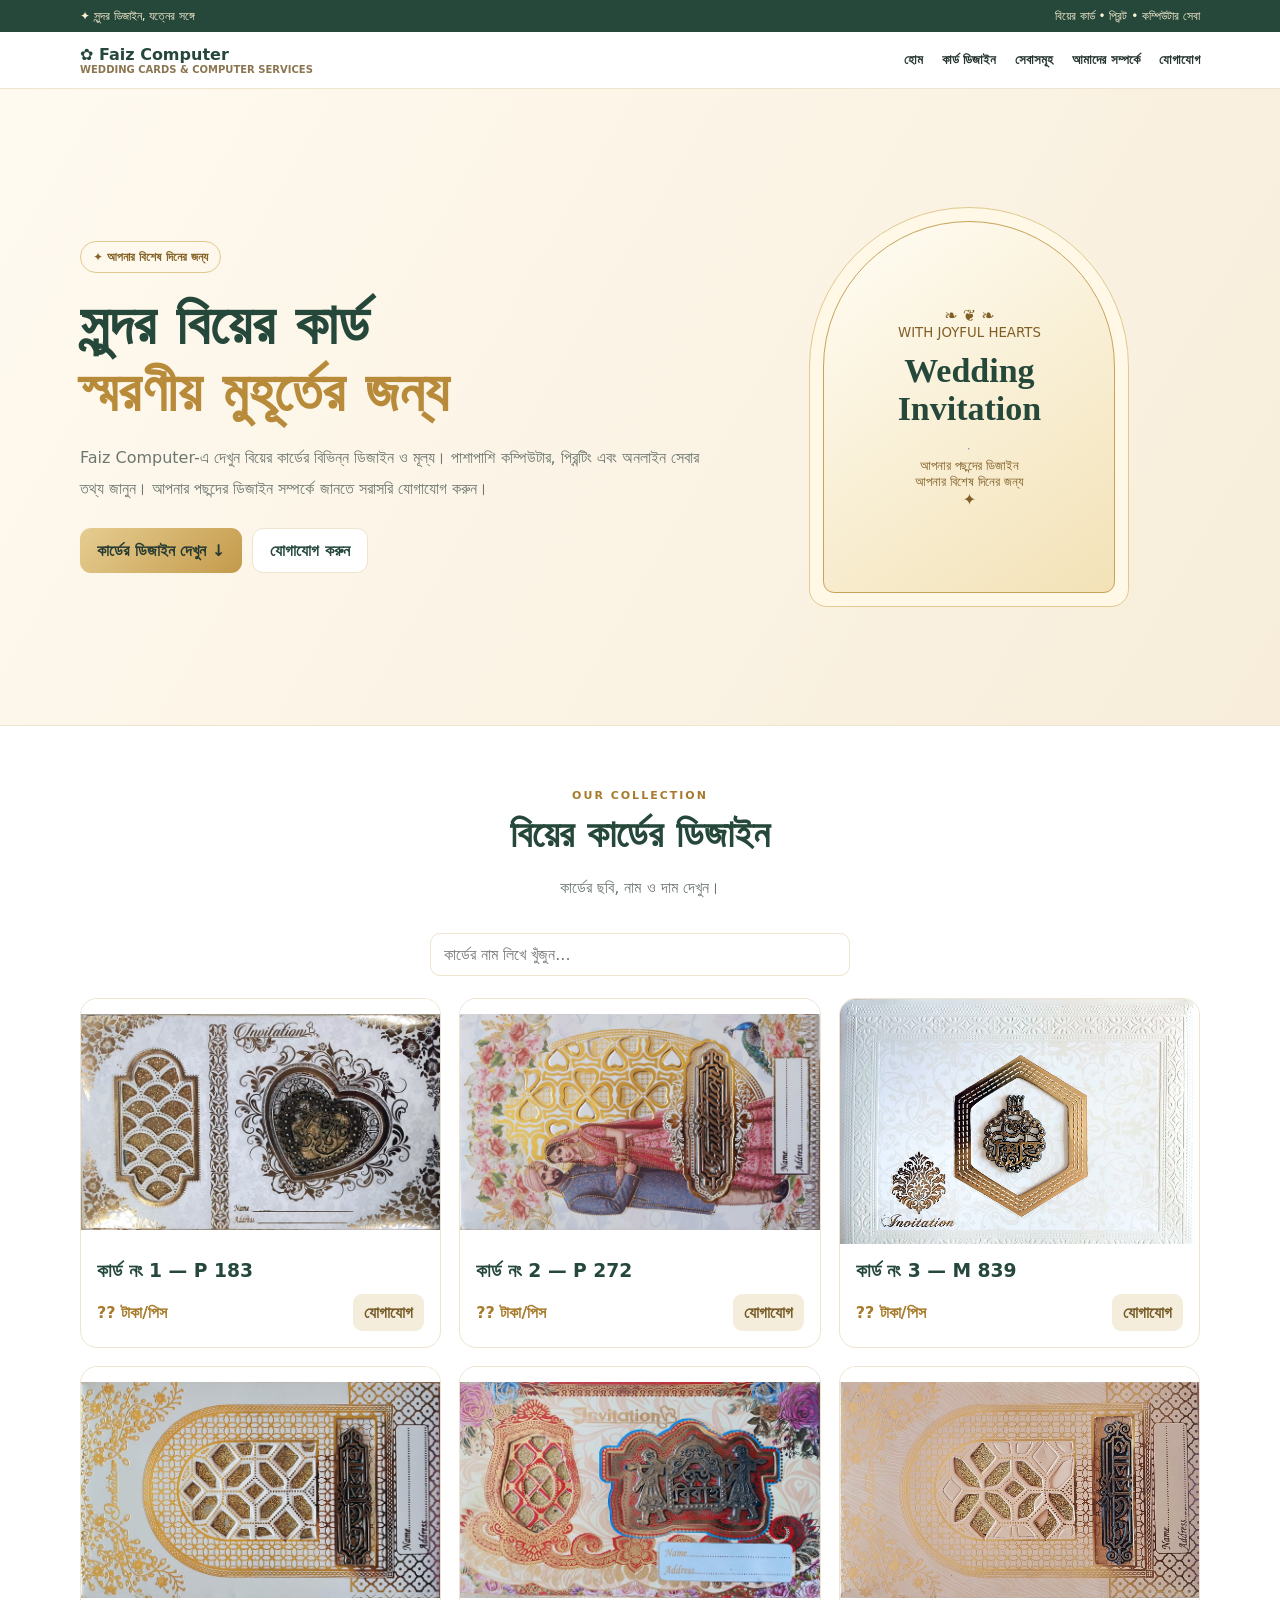
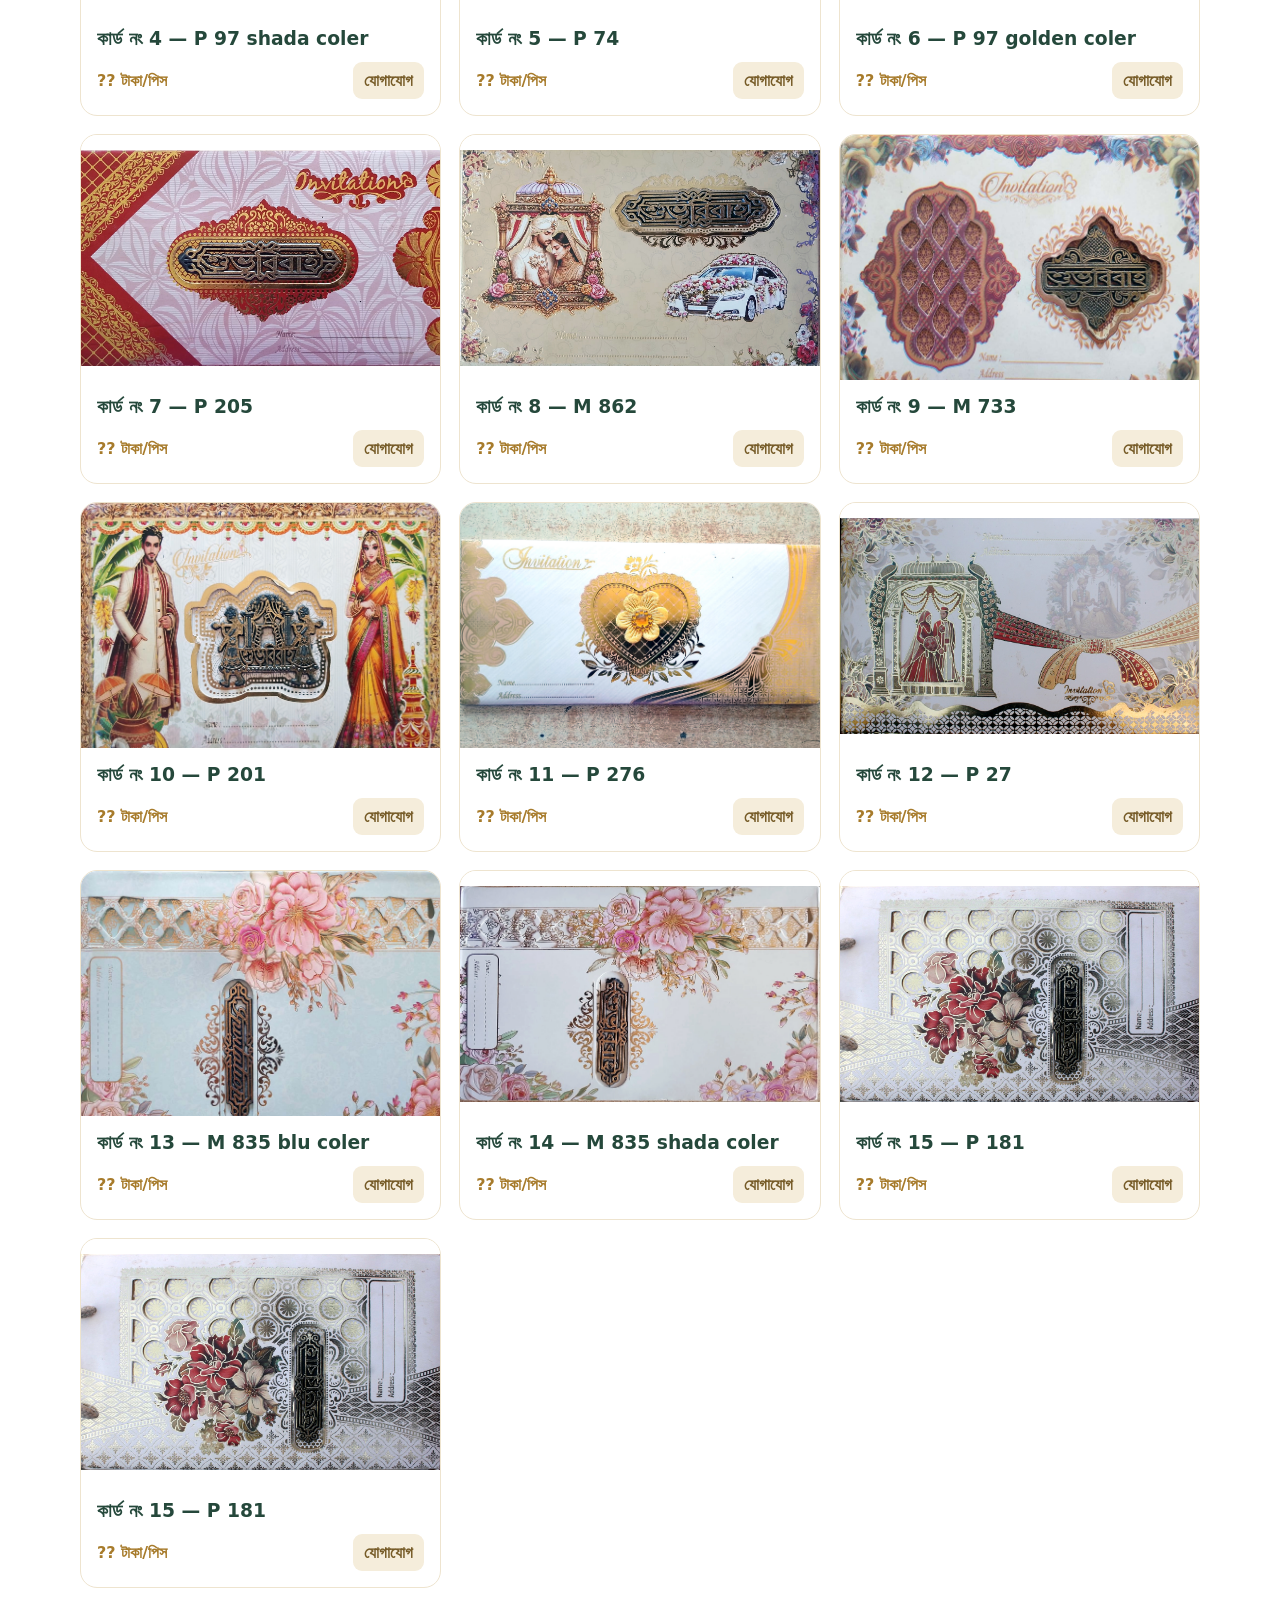
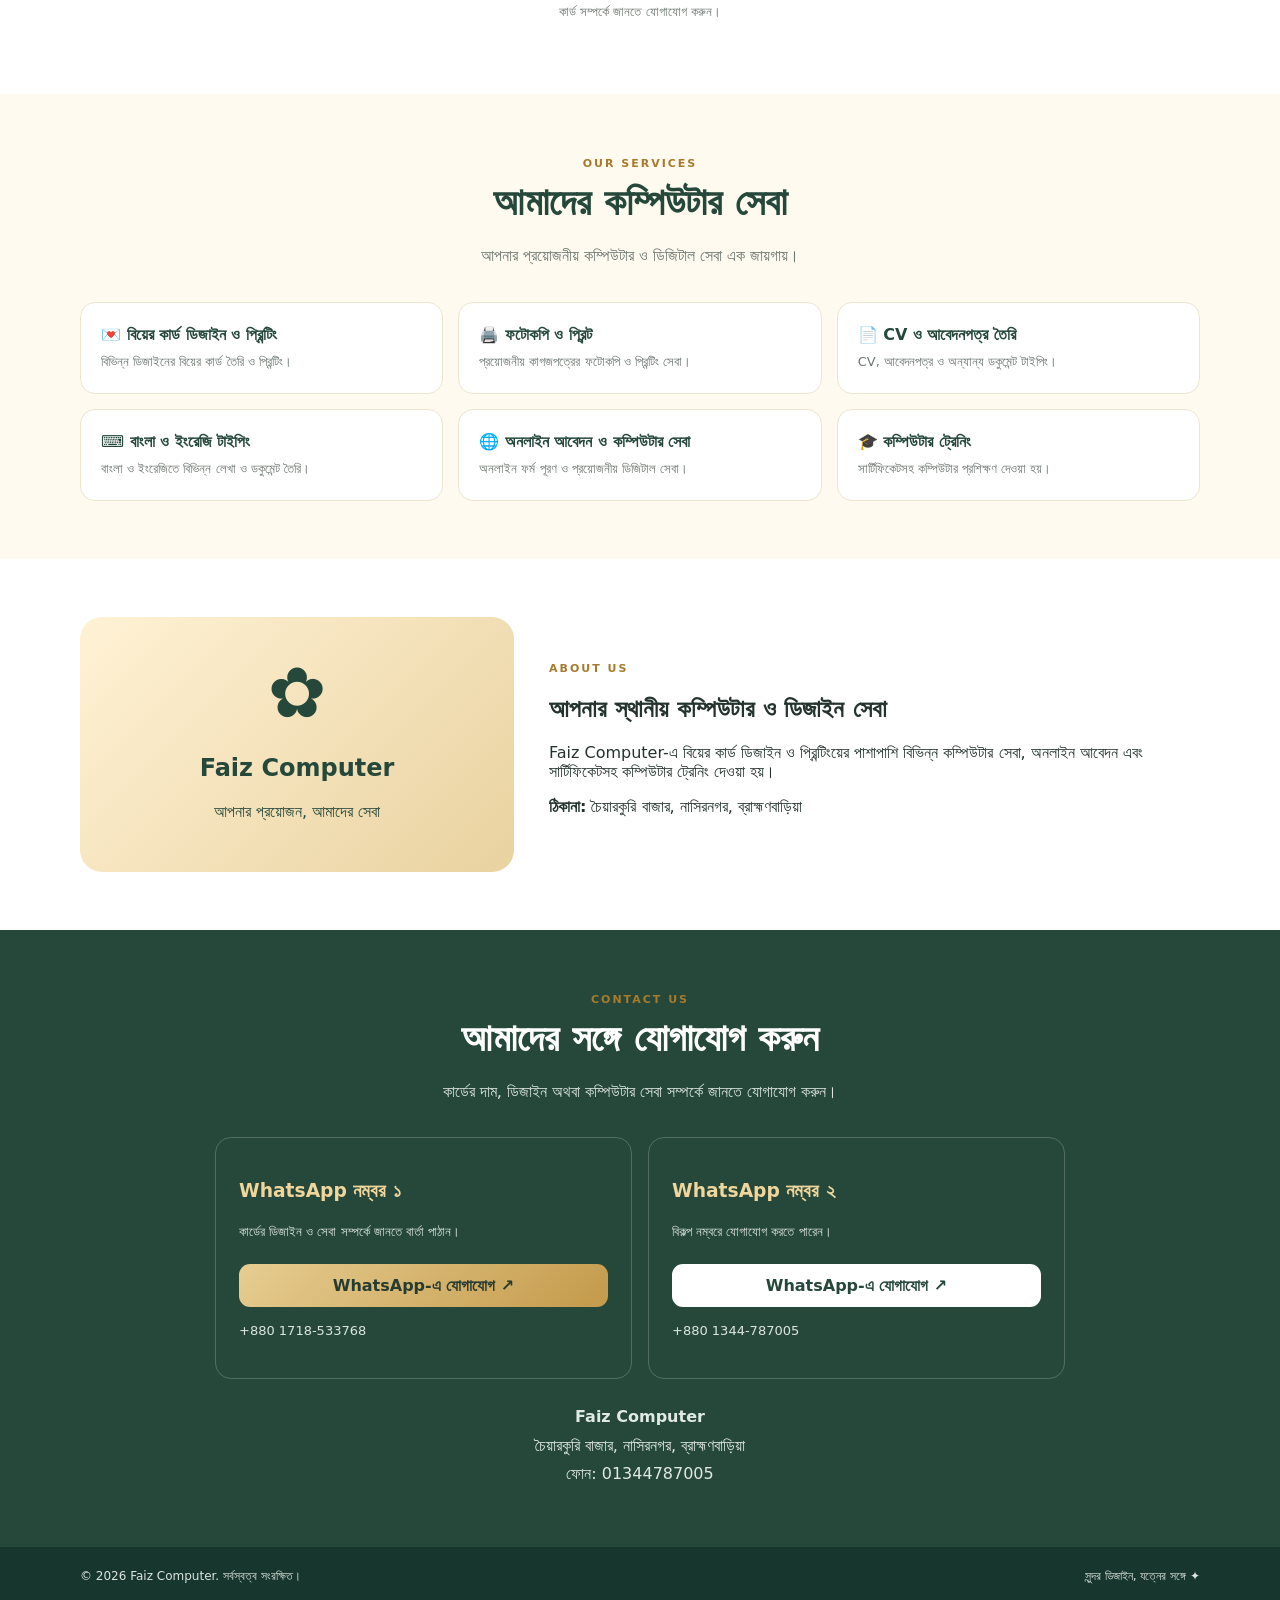
<file: index.html>
<!doctype html>
<html lang="bn">
<head>
<meta charset="utf-8">
<meta name="viewport" content="width=device-width,initial-scale=1">
<meta name="theme-color" content="#fffaf0">
<title>Faiz Computer | Wedding Cards & Computer Services</title>
<style>
:root{--gold:#b88b3b;--ink:#24332d;--muted:#6d7770;--cream:#fffaf0;--line:#eee4cf;--green:#24483c}
*{box-sizing:border-box}html{scroll-behavior:smooth}body{margin:0;font-family:system-ui,-apple-system,"Noto Sans Bengali","Hind Siliguri",sans-serif;color:var(--ink);background:#fff}a{color:inherit;text-decoration:none}.wrap{width:min(1120px,92%);margin:auto}
.top{background:#25483b;color:#fff3d5;padding:9px 0;font-size:12px}.top .wrap,.nav,.footrow{display:flex;justify-content:space-between;gap:10px;flex-wrap:wrap;align-items:center}
header{position:sticky;top:0;background:#ffffffed;z-index:5;border-bottom:1px solid var(--line)}.nav{padding:13px 0}.brand{font-weight:850;color:#25483b}.brand small{display:block;color:#8b7651;font-size:10px}.links{display:flex;gap:19px;font-size:13px;font-weight:700;flex-wrap:wrap}
.hero{background:linear-gradient(120deg,#fffaf0,#f7edda);border-bottom:1px solid var(--line)}.hero-grid{display:grid;grid-template-columns:1.15fr .85fr;align-items:center;gap:35px;padding:60px 0}.pill{display:inline-block;border:1px solid #e1c98f;border-radius:50px;padding:8px 12px;color:#866225;font-size:12px;font-weight:800}.hero h1{font-size:clamp(34px,5vw,57px);line-height:1.18;color:#25483b;margin:18px 0}.hero h1 span{color:var(--gold)}.hero p,.heading p{line-height:1.9;color:var(--muted)}.buttons{display:flex;gap:10px;flex-wrap:wrap;margin-top:24px}.btn{display:inline-flex;justify-content:center;align-items:center;border:0;border-radius:11px;padding:12px 17px;background:#25483b;color:#fff;font-weight:800;cursor:pointer}.btn.gold{background:linear-gradient(135deg,#e6cd91,#c49a4b);color:#263b31}.btn.light{background:#fff;border:1px solid var(--line);color:#25483b}
.hero-art{border:1px solid #e1c98f;border-radius:180px 180px 20px 20px;padding:13px;background:#fff8e7;max-width:320px;width:100%;margin:auto;aspect-ratio:4/5}.invite{height:100%;border:1px solid #c7a25a;border-radius:170px 170px 13px 13px;display:flex;flex-direction:column;align-items:center;justify-content:center;text-align:center;color:#805e25;background:linear-gradient(145deg,#fffdf5,#f3e2b7);padding:20px}.invite strong{font:bold 34px Georgia,serif;color:#25483b;margin:12px 0}
section{padding:58px 0}.heading{text-align:center;max-width:700px;margin:0 auto 30px}.eyebrow{font-size:11px;letter-spacing:2px;color:#a77b2b;font-weight:900}.heading h2{font-size:clamp(27px,3.5vw,38px);color:#25483b;margin:9px 0}
.tools{display:flex;gap:10px;justify-content:center;flex-wrap:wrap;margin-bottom:22px}.tools input{padding:11px 13px;border:1px solid var(--line);border-radius:10px;background:white;font:inherit;width:min(420px,100%)}
.grid{display:grid;grid-template-columns:repeat(3,minmax(0,1fr));gap:18px}.product{border:1px solid var(--line);border-radius:17px;overflow:hidden;background:#fff;min-width:0}.photo{height:245px;background:linear-gradient(145deg,#fff5df,#ead7ad);display:grid;place-items:center;overflow:hidden}.photo img{width:100%;height:100%;object-fit:contain;background:#fff}.placeholder{text-align:center;color:#846328;padding:20px}.placeholder b{display:block;font:bold 25px Georgia,serif;color:#25483b;margin:10px}.body{padding:16px}.body h3{margin:0 0 12px;color:#25483b;overflow-wrap:anywhere}.foot{display:flex;align-items:center;justify-content:space-between;gap:10px;flex-wrap:wrap}.price{color:#a77b2b;font-weight:900}.mini{background:#f5eddb;color:#765b27;border:0;border-radius:9px;padding:9px 11px;font-weight:800;cursor:pointer}.empty{text-align:center;color:var(--muted);padding:25px;grid-column:1/-1}
.services{background:#fffaf0}.service-grid{display:grid;grid-template-columns:repeat(3,1fr);gap:15px}.service{padding:20px;background:white;border:1px solid var(--line);border-radius:15px}.service h3{margin:2px 0 7px;color:#25483b;font-size:16px}.service p{margin:0;color:var(--muted);font-size:13px;line-height:1.7}.about-grid{display:grid;grid-template-columns:.8fr 1.2fr;gap:35px;align-items:center}.about-card{border-radius:22px;background:linear-gradient(135deg,#fff2d5,#e9d2a0);padding:35px;text-align:center;color:#25483b}.about-card .symbol{font-size:70px}
.contact{background:#25483b;color:#fff}.contact .heading h2{color:white}.contact .heading p{color:#dce5df}.contact-grid{display:grid;grid-template-columns:repeat(2,1fr);gap:16px;max-width:850px;margin:auto}.contact-card{border:1px solid #ffffff35;border-radius:16px;padding:23px}.contact-card h3{color:#f0d69b}.contact-card p{color:#dce5df;font-size:13px;line-height:1.7}.contact-card .btn{width:100%;margin-top:8px}.address{text-align:center;margin:24px auto 0;color:#e1e9e4;line-height:1.8}
.admin{background:#f9f6ef}.admin-box{max-width:720px;margin:auto;background:#fff;border:1px solid var(--line);border-radius:18px;padding:23px}.admin-form{display:grid;grid-template-columns:1fr 1fr;gap:12px}.admin-form input{padding:11px 13px;border:1px solid var(--line);border-radius:10px;background:white;font:inherit;min-width:0}.admin-form .full{grid-column:1/-1}.admin-actions{display:flex;gap:10px;flex-wrap:wrap;margin-top:12px}.notice{font-size:13px;line-height:1.7;color:#6d7770}.hidden{display:none!important}footer{background:#17362d;color:#dce5df;padding:22px 0;font-size:12px}
@media(max-width:760px){.links{gap:10px}.hero-grid,.about-grid{grid-template-columns:1fr}.hero-art{max-width:260px}.grid{grid-template-columns:repeat(2,minmax(0,1fr));gap:12px}.photo{height:190px}.service-grid{grid-template-columns:1fr 1fr}.contact-grid{grid-template-columns:1fr}}
@media(max-width:460px){.grid,.service-grid,.admin-form{grid-template-columns:1fr}.photo{height:255px}.admin-form .full{grid-column:auto}.hero h1{font-size:37px}.admin-box{padding:16px}}
</style>
</head>
<body>
<div class="top"><div class="wrap"><span>✦ সুন্দর ডিজাইন, যত্নের সঙ্গে</span><span>বিয়ের কার্ড • প্রিন্ট • কম্পিউটার সেবা</span></div></div>
<header><div class="wrap nav"><a class="brand" href="#home">✿ Faiz Computer<small>WEDDING CARDS & COMPUTER SERVICES</small></a><nav class="links"><a href="#home">হোম</a><a href="#cards">কার্ড ডিজাইন</a><a href="#services">সেবাসমূহ</a><a href="#about">আমাদের সম্পর্কে</a><a href="#contact">যোগাযোগ</a></nav></div></header>
<main>
<section class="hero" id="home"><div class="wrap hero-grid"><div><span class="pill">✦ আপনার বিশেষ দিনের জন্য</span><h1>সুন্দর বিয়ের কার্ড<br><span>স্মরণীয় মুহূর্তের জন্য</span></h1><p>Faiz Computer-এ দেখুন বিয়ের কার্ডের বিভিন্ন ডিজাইন ও মূল্য। পাশাপাশি কম্পিউটার, প্রিন্টিং এবং অনলাইন সেবার তথ্য জানুন। আপনার পছন্দের ডিজাইন সম্পর্কে জানতে সরাসরি যোগাযোগ করুন।</p><div class="buttons"><a class="btn gold" href="#cards">কার্ডের ডিজাইন দেখুন ↓</a><a class="btn light" href="#contact">যোগাযোগ করুন</a></div></div><div class="hero-art"><div class="invite"><div>❧ ❦ ❧</div><small>WITH JOYFUL HEARTS</small><strong>Wedding<br>Invitation</strong><hr><small>আপনার পছন্দের ডিজাইন<br>আপনার বিশেষ দিনের জন্য</small><div>✦</div></div></div></div></section>
<section id="cards"><div class="wrap">
<div class="heading"><span class="eyebrow">OUR COLLECTION</span><h2>বিয়ের কার্ডের ডিজাইন</h2><p>কার্ডের ছবি, নাম ও দাম দেখুন।</p></div>
<div class="tools"><input id="search" placeholder="কার্ডের নাম লিখে খুঁজুন..." aria-label="কার্ডের নাম লিখে খুঁজুন"></div>
<div class="grid" id="productGrid"></div>
<p class="notice" style="text-align:center">কার্ড সম্পর্কে জানতে যোগাযোগ করুন।</p>
</div></section>
<section class="services" id="services"><div class="wrap"><div class="heading"><span class="eyebrow">OUR SERVICES</span><h2>আমাদের কম্পিউটার সেবা</h2><p>আপনার প্রয়োজনীয় কম্পিউটার ও ডিজিটাল সেবা এক জায়গায়।</p></div><div class="service-grid"><div class="service"><h3>💌 বিয়ের কার্ড ডিজাইন ও প্রিন্টিং</h3><p>বিভিন্ন ডিজাইনের বিয়ের কার্ড তৈরি ও প্রিন্টিং।</p></div><div class="service"><h3>🖨️ ফটোকপি ও প্রিন্ট</h3><p>প্রয়োজনীয় কাগজপত্রের ফটোকপি ও প্রিন্টিং সেবা।</p></div><div class="service"><h3>📄 CV ও আবেদনপত্র তৈরি</h3><p>CV, আবেদনপত্র ও অন্যান্য ডকুমেন্ট টাইপিং।</p></div><div class="service"><h3>⌨️ বাংলা ও ইংরেজি টাইপিং</h3><p>বাংলা ও ইংরেজিতে বিভিন্ন লেখা ও ডকুমেন্ট তৈরি।</p></div><div class="service"><h3>🌐 অনলাইন আবেদন ও কম্পিউটার সেবা</h3><p>অনলাইন ফর্ম পূরণ ও প্রয়োজনীয় ডিজিটাল সেবা।</p></div><div class="service"><h3>🎓 কম্পিউটার ট্রেনিং</h3><p>সার্টিফিকেটসহ কম্পিউটার প্রশিক্ষণ দেওয়া হয়।</p></div></div></div></section>
<section id="about"><div class="wrap about-grid"><div class="about-card"><div class="symbol">✿</div><h2>Faiz Computer</h2><p>আপনার প্রয়োজন, আমাদের সেবা</p></div><div><span class="eyebrow">ABOUT US</span><h2>আপনার স্থানীয় কম্পিউটার ও ডিজাইন সেবা</h2><p>Faiz Computer-এ বিয়ের কার্ড ডিজাইন ও প্রিন্টিংয়ের পাশাপাশি বিভিন্ন কম্পিউটার সেবা, অনলাইন আবেদন এবং সার্টিফিকেটসহ কম্পিউটার ট্রেনিং দেওয়া হয়।</p><p><b>ঠিকানা:</b> চৈয়ারকুরি বাজার, নাসিরনগর, ব্রাহ্মণবাড়িয়া</p></div></div></section>
<section class="contact" id="contact"><div class="wrap"><div class="heading"><span class="eyebrow">CONTACT US</span><h2>আমাদের সঙ্গে যোগাযোগ করুন</h2><p>কার্ডের দাম, ডিজাইন অথবা কম্পিউটার সেবা সম্পর্কে জানতে যোগাযোগ করুন।</p></div><div class="contact-grid"><div class="contact-card"><h3>WhatsApp নম্বর ১</h3><p>কার্ডের ডিজাইন ও সেবা সম্পর্কে জানতে বার্তা পাঠান।</p><a class="btn gold" href="https://wa.me/8801718533768" target="_blank" rel="noopener">WhatsApp-এ যোগাযোগ ↗</a><p>+880 1718-533768</p></div><div class="contact-card"><h3>WhatsApp নম্বর ২</h3><p>বিকল্প নম্বরে যোগাযোগ করতে পারেন।</p><a class="btn" style="background:#fff;color:#25483b" href="https://wa.me/8801344787005" target="_blank" rel="noopener">WhatsApp-এ যোগাযোগ ↗</a><p>+880 1344-787005</p></div></div><div class="address"><b>Faiz Computer</b><br>চৈয়ারকুরি বাজার, নাসিরনগর, ব্রাহ্মণবাড়িয়া<br>ফোন: <a href="tel:+8801344787005">01344787005</a></div></div></section>

</main><footer><div class="wrap footrow"><span>© <span id="year"></span> Faiz Computer. সর্বস্বত্ব সংরক্ষিত।</span><span>সুন্দর ডিজাইন, যত্নের সঙ্গে ✦</span></div></footer>
<script>document.getElementById('year').textContent=new Date().getFullYear();</script>


<script>
/*
========================================================
এখানেই শুধু কার্ডের তথ্য পরিবর্তন করবেন।
১) images/ এর মধ্যে নিজের ছবিগুলো আপলোড করুন।
২) image: "images/card-01.jpg" এর জায়গায় নিজের ছবির নাম লিখুন।
৩) name ও price নিজের মতো পরিবর্তন করুন।
৪) ১৫টি কার্ডের জন্য নিচের ১৫টি এন্ট্রি আগে থেকেই রাখা আছে।
ছবির ফাইলের নাম এবং এখানে লেখা নাম/এক্সটেনশন এক হতে হবে।
========================================================
*/
const weddingCards = [
  { number: 1,  name: "P 183", image: "images/card-01.jpg", price: "?? টাকা/পিস" },
  { number: 2,  name: "P 272", image: "images/card-02.jpg", price: "?? টাকা/পিস" },
  { number: 3,  name: "M 839", image: "images/card-03.jpg", price: "?? টাকা/পিস" },
  { number: 4,  name: "P 97 shada coler", image: "images/card-04.jpg", price: "?? টাকা/পিস" },
  { number: 5,  name: "P 74", image: "images/card-05.jpg", price: "?? টাকা/পিস" },
  { number: 6,  name: "P 97 golden coler", image: "images/card-06.jpg", price: "?? টাকা/পিস" },
  { number: 7,  name: "P 205", image: "images/card-07.jpg", price: "?? টাকা/পিস" },
  { number: 8,  name: "M 862", image: "images/card-08.jpg", price: "?? টাকা/পিস" },
  { number: 9,  name: "M 733", image: "images/card-09.jpg", price: "?? টাকা/পিস" },
  { number: 10, name: "P 201", image: "images/card-10.jpg", price: "?? টাকা/পিস" },
  { number: 11, name: "P 276", image: "images/card-11.jpg", price: "?? টাকা/পিস" },
  { number: 12, name: "P 27", image: "images/card-12.jpg", price: "?? টাকা/পিস" },
  { number: 13, name: "M 835 blu coler", image: "images/card-13.jpg", price: "?? টাকা/পিস" },
  { number: 14, name: "M 835 shada coler", image: "images/card-14.jpg", price: "?? টাকা/পিস" },
  { number: 15, name: "P 181", image: "images/card-15.jpg", price: "?? টাকা/পিস" },
  { number: 15, name: "P 181", image: "images/card-15.jpg", price: "?? টাকা/পিস" }
];

const productGrid = document.getElementById("productGrid");
const searchInput = document.getElementById("search");

function renderCards() {
  const query = (searchInput.value || "").trim().toLowerCase();
  const filtered = weddingCards.filter(card =>
    (card.name + " " + card.number).toLowerCase().includes(query)
  );

  productGrid.innerHTML = "";
  if (!filtered.length) {
    productGrid.innerHTML = '<div class="empty">এই নামে কোনো কার্ড পাওয়া যায়নি।</div>';
    return;
  }

  filtered.forEach(card => {
    const article = document.createElement("article");
    article.className = "product";
    const photo = document.createElement("div");
    photo.className = "photo";
    const img = document.createElement("img");
    img.src = card.image;
    img.alt = card.name;
    img.loading = "lazy";
    img.onerror = function () {
      this.style.display = "none";
      const placeholder = document.createElement("div");
      placeholder.className = "placeholder";
      placeholder.innerHTML = "<span>ছবি পাওয়া যায়নি</span><b>কার্ড নং " + card.number + "</b><small>ফাইলের নাম পরীক্ষা করুন</small>";
      photo.appendChild(placeholder);
    };
    photo.appendChild(img);

    const body = document.createElement("div");
    body.className = "body";
    const title = document.createElement("h3");
    title.textContent = "কার্ড নং " + card.number + " — " + card.name;
    const foot = document.createElement("div");
    foot.className = "foot";
    const price = document.createElement("span");
    price.className = "price";
    price.textContent = card.price;
    const contact = document.createElement("a");
    contact.className = "mini";
    contact.href = "#contact";
    contact.textContent = "যোগাযোগ";
    foot.append(price, contact);
    body.append(title, foot);
    article.append(photo, body);
    productGrid.appendChild(article);
  });
}
searchInput.addEventListener("input", renderCards);
renderCards();
</script>

</body>
</html>
</file>
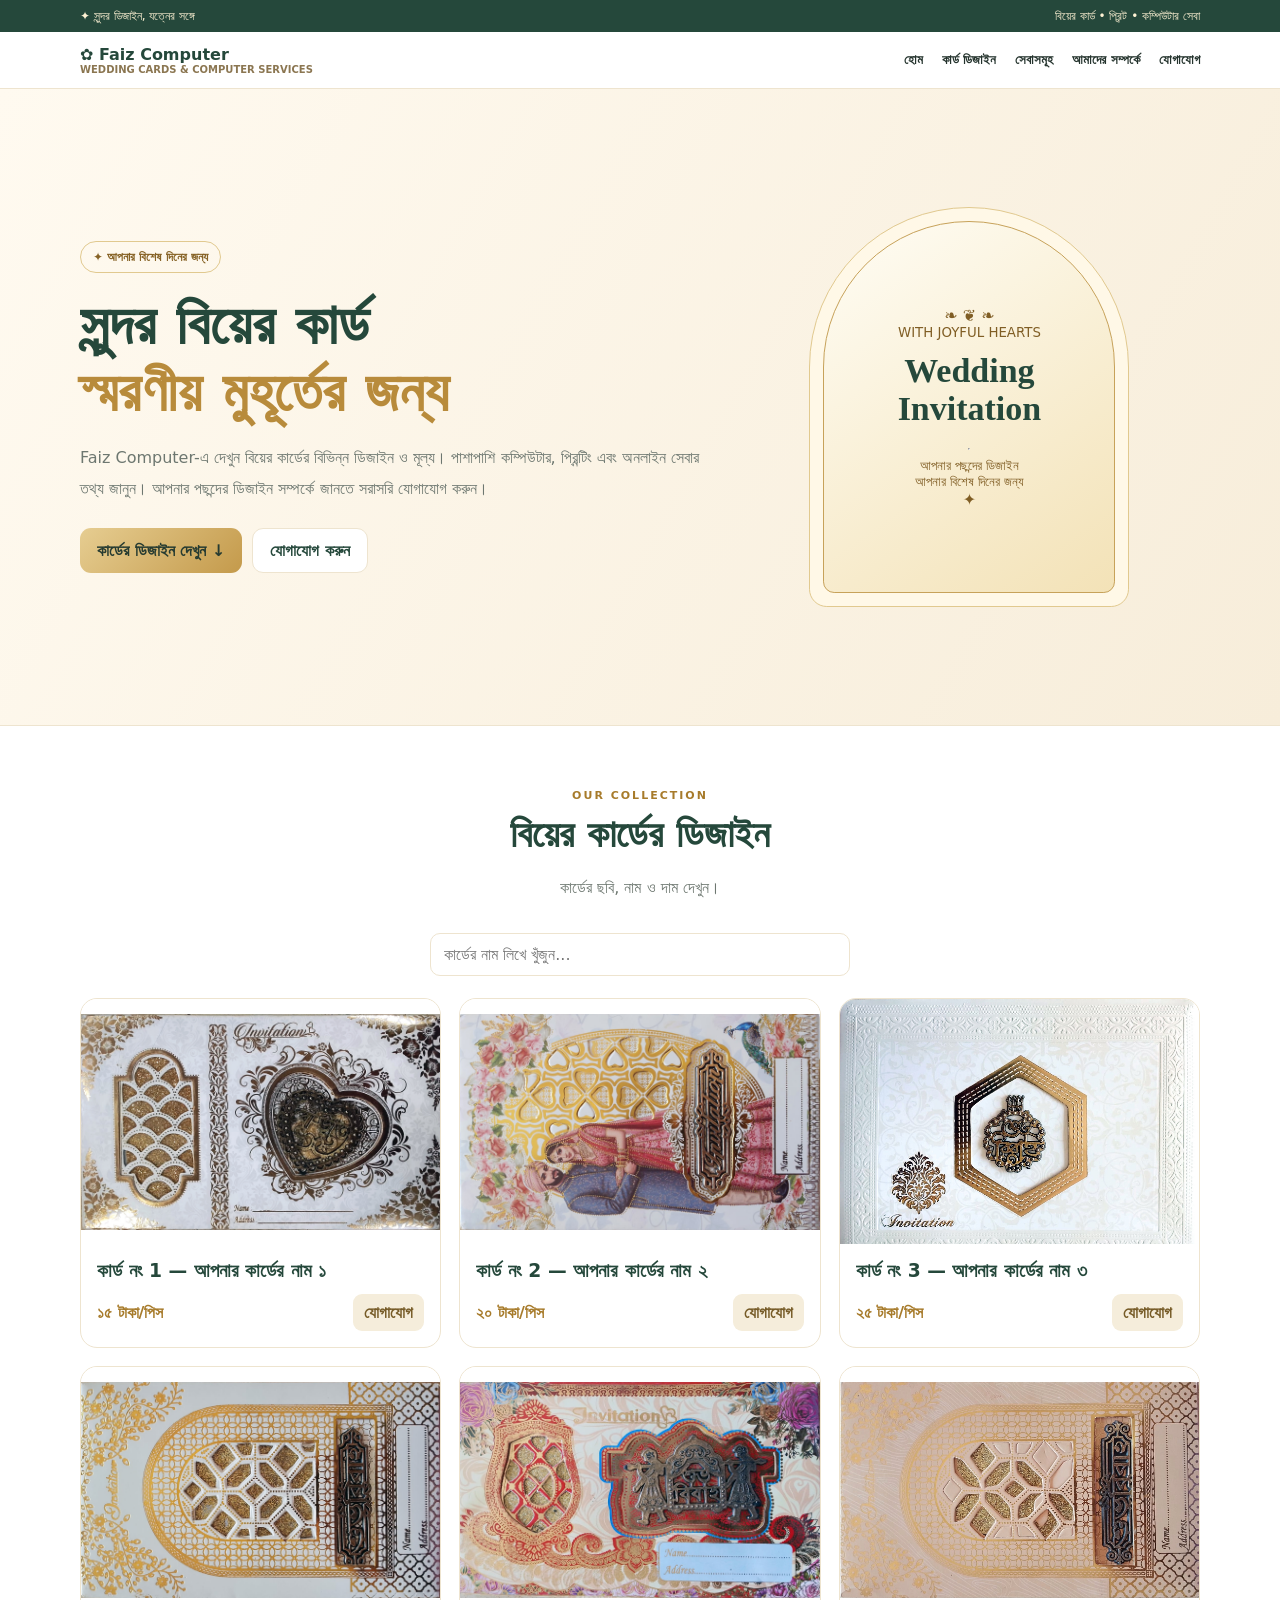
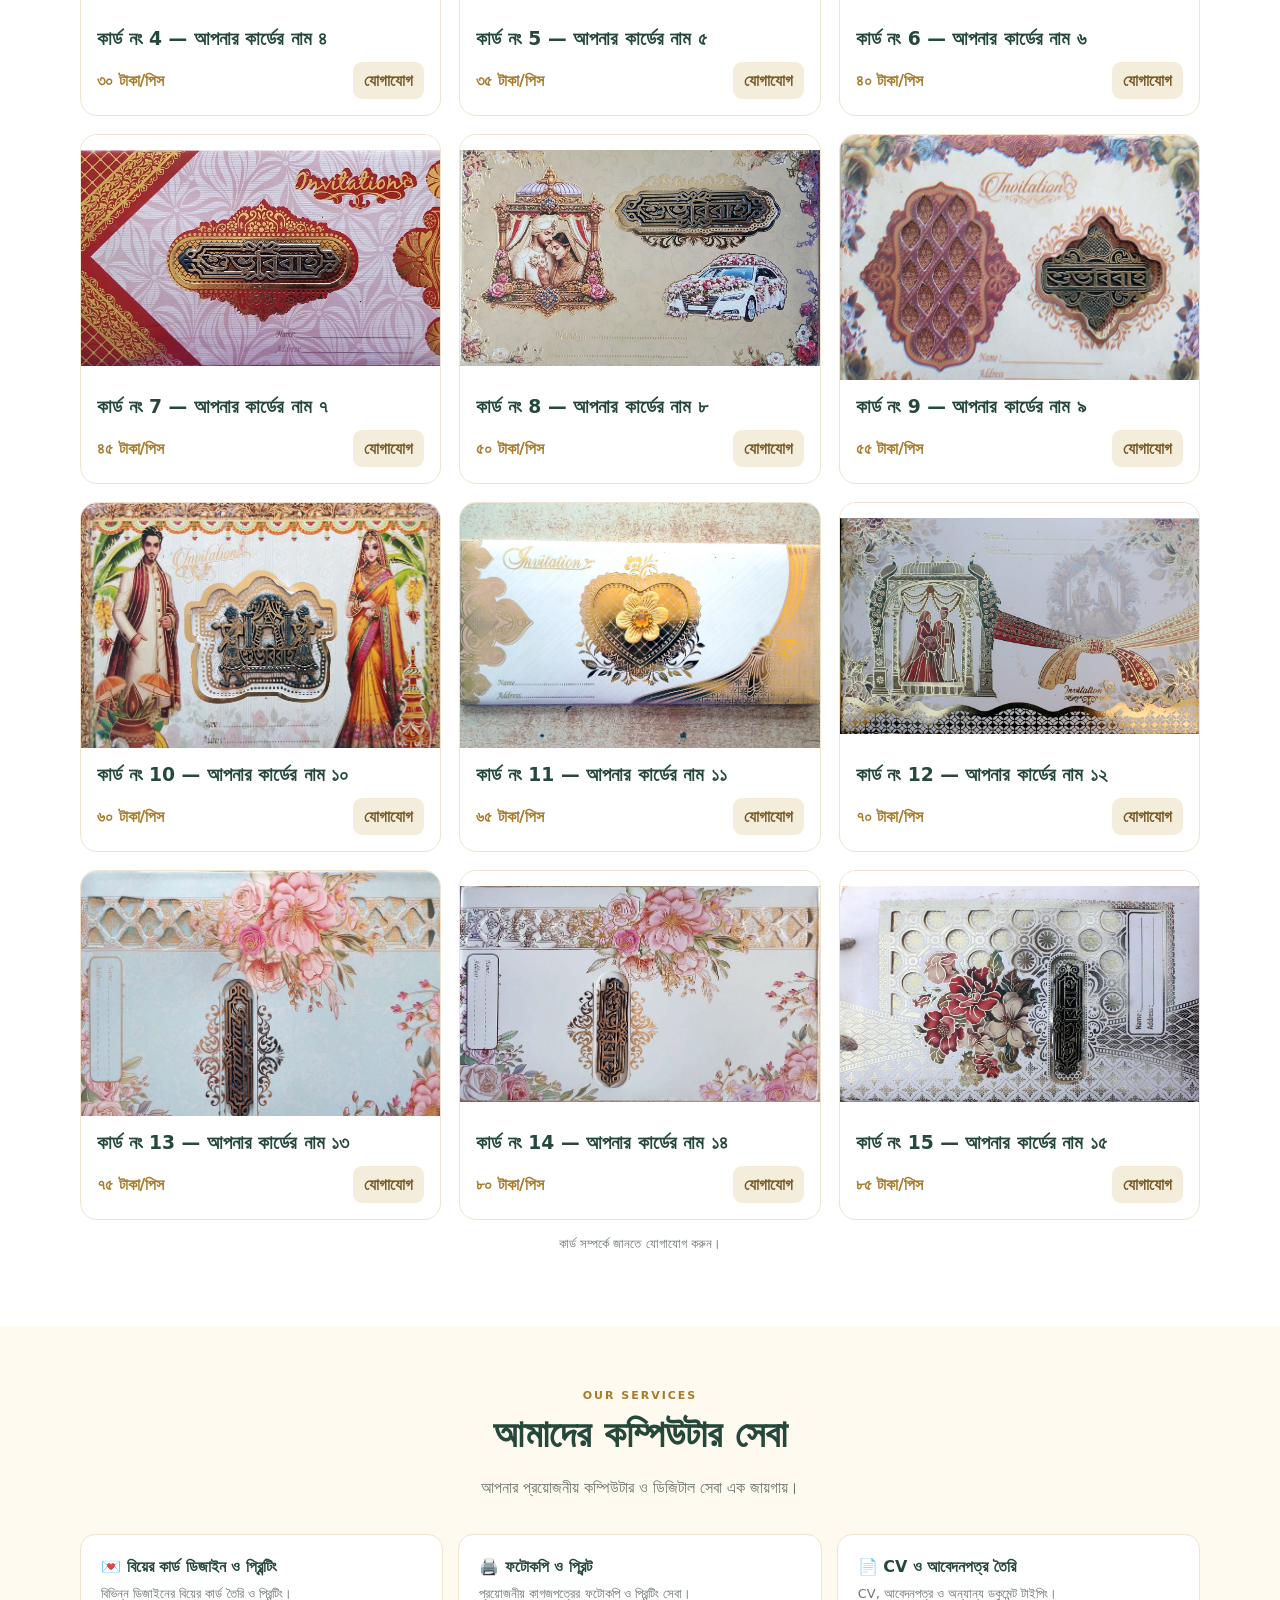
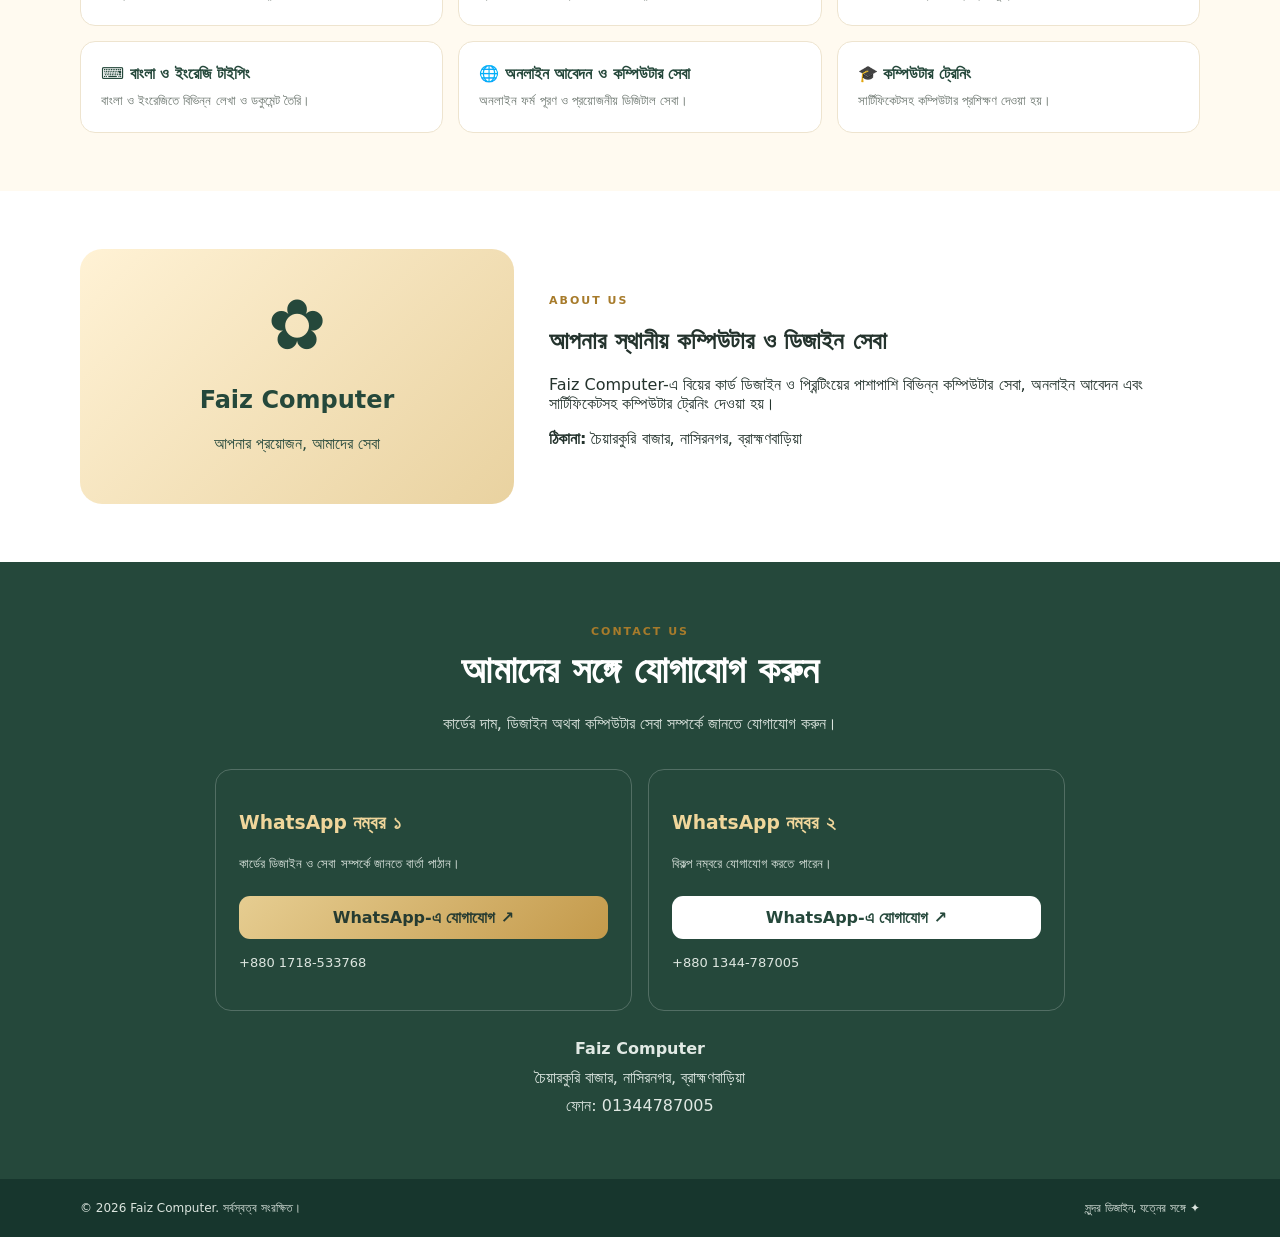
<file: faiz-computer-15-editable-cards-1.html>
<!doctype html>
<html lang="bn">
<head>
<meta charset="utf-8">
<meta name="viewport" content="width=device-width,initial-scale=1">
<meta name="theme-color" content="#fffaf0">
<title>Faiz Computer | Wedding Cards & Computer Services</title>
<style>
:root{--gold:#b88b3b;--ink:#24332d;--muted:#6d7770;--cream:#fffaf0;--line:#eee4cf;--green:#24483c}
*{box-sizing:border-box}html{scroll-behavior:smooth}body{margin:0;font-family:system-ui,-apple-system,"Noto Sans Bengali","Hind Siliguri",sans-serif;color:var(--ink);background:#fff}a{color:inherit;text-decoration:none}.wrap{width:min(1120px,92%);margin:auto}
.top{background:#25483b;color:#fff3d5;padding:9px 0;font-size:12px}.top .wrap,.nav,.footrow{display:flex;justify-content:space-between;gap:10px;flex-wrap:wrap;align-items:center}
header{position:sticky;top:0;background:#ffffffed;z-index:5;border-bottom:1px solid var(--line)}.nav{padding:13px 0}.brand{font-weight:850;color:#25483b}.brand small{display:block;color:#8b7651;font-size:10px}.links{display:flex;gap:19px;font-size:13px;font-weight:700;flex-wrap:wrap}
.hero{background:linear-gradient(120deg,#fffaf0,#f7edda);border-bottom:1px solid var(--line)}.hero-grid{display:grid;grid-template-columns:1.15fr .85fr;align-items:center;gap:35px;padding:60px 0}.pill{display:inline-block;border:1px solid #e1c98f;border-radius:50px;padding:8px 12px;color:#866225;font-size:12px;font-weight:800}.hero h1{font-size:clamp(34px,5vw,57px);line-height:1.18;color:#25483b;margin:18px 0}.hero h1 span{color:var(--gold)}.hero p,.heading p{line-height:1.9;color:var(--muted)}.buttons{display:flex;gap:10px;flex-wrap:wrap;margin-top:24px}.btn{display:inline-flex;justify-content:center;align-items:center;border:0;border-radius:11px;padding:12px 17px;background:#25483b;color:#fff;font-weight:800;cursor:pointer}.btn.gold{background:linear-gradient(135deg,#e6cd91,#c49a4b);color:#263b31}.btn.light{background:#fff;border:1px solid var(--line);color:#25483b}
.hero-art{border:1px solid #e1c98f;border-radius:180px 180px 20px 20px;padding:13px;background:#fff8e7;max-width:320px;width:100%;margin:auto;aspect-ratio:4/5}.invite{height:100%;border:1px solid #c7a25a;border-radius:170px 170px 13px 13px;display:flex;flex-direction:column;align-items:center;justify-content:center;text-align:center;color:#805e25;background:linear-gradient(145deg,#fffdf5,#f3e2b7);padding:20px}.invite strong{font:bold 34px Georgia,serif;color:#25483b;margin:12px 0}
section{padding:58px 0}.heading{text-align:center;max-width:700px;margin:0 auto 30px}.eyebrow{font-size:11px;letter-spacing:2px;color:#a77b2b;font-weight:900}.heading h2{font-size:clamp(27px,3.5vw,38px);color:#25483b;margin:9px 0}
.tools{display:flex;gap:10px;justify-content:center;flex-wrap:wrap;margin-bottom:22px}.tools input{padding:11px 13px;border:1px solid var(--line);border-radius:10px;background:white;font:inherit;width:min(420px,100%)}
.grid{display:grid;grid-template-columns:repeat(3,minmax(0,1fr));gap:18px}.product{border:1px solid var(--line);border-radius:17px;overflow:hidden;background:#fff;min-width:0}.photo{height:245px;background:linear-gradient(145deg,#fff5df,#ead7ad);display:grid;place-items:center;overflow:hidden}.photo img{width:100%;height:100%;object-fit:contain;background:#fff}.placeholder{text-align:center;color:#846328;padding:20px}.placeholder b{display:block;font:bold 25px Georgia,serif;color:#25483b;margin:10px}.body{padding:16px}.body h3{margin:0 0 12px;color:#25483b;overflow-wrap:anywhere}.foot{display:flex;align-items:center;justify-content:space-between;gap:10px;flex-wrap:wrap}.price{color:#a77b2b;font-weight:900}.mini{background:#f5eddb;color:#765b27;border:0;border-radius:9px;padding:9px 11px;font-weight:800;cursor:pointer}.empty{text-align:center;color:var(--muted);padding:25px;grid-column:1/-1}
.services{background:#fffaf0}.service-grid{display:grid;grid-template-columns:repeat(3,1fr);gap:15px}.service{padding:20px;background:white;border:1px solid var(--line);border-radius:15px}.service h3{margin:2px 0 7px;color:#25483b;font-size:16px}.service p{margin:0;color:var(--muted);font-size:13px;line-height:1.7}.about-grid{display:grid;grid-template-columns:.8fr 1.2fr;gap:35px;align-items:center}.about-card{border-radius:22px;background:linear-gradient(135deg,#fff2d5,#e9d2a0);padding:35px;text-align:center;color:#25483b}.about-card .symbol{font-size:70px}
.contact{background:#25483b;color:#fff}.contact .heading h2{color:white}.contact .heading p{color:#dce5df}.contact-grid{display:grid;grid-template-columns:repeat(2,1fr);gap:16px;max-width:850px;margin:auto}.contact-card{border:1px solid #ffffff35;border-radius:16px;padding:23px}.contact-card h3{color:#f0d69b}.contact-card p{color:#dce5df;font-size:13px;line-height:1.7}.contact-card .btn{width:100%;margin-top:8px}.address{text-align:center;margin:24px auto 0;color:#e1e9e4;line-height:1.8}
.admin{background:#f9f6ef}.admin-box{max-width:720px;margin:auto;background:#fff;border:1px solid var(--line);border-radius:18px;padding:23px}.admin-form{display:grid;grid-template-columns:1fr 1fr;gap:12px}.admin-form input{padding:11px 13px;border:1px solid var(--line);border-radius:10px;background:white;font:inherit;min-width:0}.admin-form .full{grid-column:1/-1}.admin-actions{display:flex;gap:10px;flex-wrap:wrap;margin-top:12px}.notice{font-size:13px;line-height:1.7;color:#6d7770}.hidden{display:none!important}footer{background:#17362d;color:#dce5df;padding:22px 0;font-size:12px}
@media(max-width:760px){.links{gap:10px}.hero-grid,.about-grid{grid-template-columns:1fr}.hero-art{max-width:260px}.grid{grid-template-columns:repeat(2,minmax(0,1fr));gap:12px}.photo{height:190px}.service-grid{grid-template-columns:1fr 1fr}.contact-grid{grid-template-columns:1fr}}
@media(max-width:460px){.grid,.service-grid,.admin-form{grid-template-columns:1fr}.photo{height:255px}.admin-form .full{grid-column:auto}.hero h1{font-size:37px}.admin-box{padding:16px}}
</style>
</head>
<body>
<div class="top"><div class="wrap"><span>✦ সুন্দর ডিজাইন, যত্নের সঙ্গে</span><span>বিয়ের কার্ড • প্রিন্ট • কম্পিউটার সেবা</span></div></div>
<header><div class="wrap nav"><a class="brand" href="#home">✿ Faiz Computer<small>WEDDING CARDS & COMPUTER SERVICES</small></a><nav class="links"><a href="#home">হোম</a><a href="#cards">কার্ড ডিজাইন</a><a href="#services">সেবাসমূহ</a><a href="#about">আমাদের সম্পর্কে</a><a href="#contact">যোগাযোগ</a></nav></div></header>
<main>
<section class="hero" id="home"><div class="wrap hero-grid"><div><span class="pill">✦ আপনার বিশেষ দিনের জন্য</span><h1>সুন্দর বিয়ের কার্ড<br><span>স্মরণীয় মুহূর্তের জন্য</span></h1><p>Faiz Computer-এ দেখুন বিয়ের কার্ডের বিভিন্ন ডিজাইন ও মূল্য। পাশাপাশি কম্পিউটার, প্রিন্টিং এবং অনলাইন সেবার তথ্য জানুন। আপনার পছন্দের ডিজাইন সম্পর্কে জানতে সরাসরি যোগাযোগ করুন।</p><div class="buttons"><a class="btn gold" href="#cards">কার্ডের ডিজাইন দেখুন ↓</a><a class="btn light" href="#contact">যোগাযোগ করুন</a></div></div><div class="hero-art"><div class="invite"><div>❧ ❦ ❧</div><small>WITH JOYFUL HEARTS</small><strong>Wedding<br>Invitation</strong><hr><small>আপনার পছন্দের ডিজাইন<br>আপনার বিশেষ দিনের জন্য</small><div>✦</div></div></div></div></section>
<section id="cards"><div class="wrap">
<div class="heading"><span class="eyebrow">OUR COLLECTION</span><h2>বিয়ের কার্ডের ডিজাইন</h2><p>কার্ডের ছবি, নাম ও দাম দেখুন।</p></div>
<div class="tools"><input id="search" placeholder="কার্ডের নাম লিখে খুঁজুন..." aria-label="কার্ডের নাম লিখে খুঁজুন"></div>
<div class="grid" id="productGrid"></div>
<p class="notice" style="text-align:center">কার্ড সম্পর্কে জানতে যোগাযোগ করুন।</p>
</div></section>
<section class="services" id="services"><div class="wrap"><div class="heading"><span class="eyebrow">OUR SERVICES</span><h2>আমাদের কম্পিউটার সেবা</h2><p>আপনার প্রয়োজনীয় কম্পিউটার ও ডিজিটাল সেবা এক জায়গায়।</p></div><div class="service-grid"><div class="service"><h3>💌 বিয়ের কার্ড ডিজাইন ও প্রিন্টিং</h3><p>বিভিন্ন ডিজাইনের বিয়ের কার্ড তৈরি ও প্রিন্টিং।</p></div><div class="service"><h3>🖨️ ফটোকপি ও প্রিন্ট</h3><p>প্রয়োজনীয় কাগজপত্রের ফটোকপি ও প্রিন্টিং সেবা।</p></div><div class="service"><h3>📄 CV ও আবেদনপত্র তৈরি</h3><p>CV, আবেদনপত্র ও অন্যান্য ডকুমেন্ট টাইপিং।</p></div><div class="service"><h3>⌨️ বাংলা ও ইংরেজি টাইপিং</h3><p>বাংলা ও ইংরেজিতে বিভিন্ন লেখা ও ডকুমেন্ট তৈরি।</p></div><div class="service"><h3>🌐 অনলাইন আবেদন ও কম্পিউটার সেবা</h3><p>অনলাইন ফর্ম পূরণ ও প্রয়োজনীয় ডিজিটাল সেবা।</p></div><div class="service"><h3>🎓 কম্পিউটার ট্রেনিং</h3><p>সার্টিফিকেটসহ কম্পিউটার প্রশিক্ষণ দেওয়া হয়।</p></div></div></div></section>
<section id="about"><div class="wrap about-grid"><div class="about-card"><div class="symbol">✿</div><h2>Faiz Computer</h2><p>আপনার প্রয়োজন, আমাদের সেবা</p></div><div><span class="eyebrow">ABOUT US</span><h2>আপনার স্থানীয় কম্পিউটার ও ডিজাইন সেবা</h2><p>Faiz Computer-এ বিয়ের কার্ড ডিজাইন ও প্রিন্টিংয়ের পাশাপাশি বিভিন্ন কম্পিউটার সেবা, অনলাইন আবেদন এবং সার্টিফিকেটসহ কম্পিউটার ট্রেনিং দেওয়া হয়।</p><p><b>ঠিকানা:</b> চৈয়ারকুরি বাজার, নাসিরনগর, ব্রাহ্মণবাড়িয়া</p></div></div></section>
<section class="contact" id="contact"><div class="wrap"><div class="heading"><span class="eyebrow">CONTACT US</span><h2>আমাদের সঙ্গে যোগাযোগ করুন</h2><p>কার্ডের দাম, ডিজাইন অথবা কম্পিউটার সেবা সম্পর্কে জানতে যোগাযোগ করুন।</p></div><div class="contact-grid"><div class="contact-card"><h3>WhatsApp নম্বর ১</h3><p>কার্ডের ডিজাইন ও সেবা সম্পর্কে জানতে বার্তা পাঠান।</p><a class="btn gold" href="https://wa.me/8801718533768" target="_blank" rel="noopener">WhatsApp-এ যোগাযোগ ↗</a><p>+880 1718-533768</p></div><div class="contact-card"><h3>WhatsApp নম্বর ২</h3><p>বিকল্প নম্বরে যোগাযোগ করতে পারেন।</p><a class="btn" style="background:#fff;color:#25483b" href="https://wa.me/8801344787005" target="_blank" rel="noopener">WhatsApp-এ যোগাযোগ ↗</a><p>+880 1344-787005</p></div></div><div class="address"><b>Faiz Computer</b><br>চৈয়ারকুরি বাজার, নাসিরনগর, ব্রাহ্মণবাড়িয়া<br>ফোন: <a href="tel:+8801344787005">01344787005</a></div></div></section>

</main><footer><div class="wrap footrow"><span>© <span id="year"></span> Faiz Computer. সর্বস্বত্ব সংরক্ষিত।</span><span>সুন্দর ডিজাইন, যত্নের সঙ্গে ✦</span></div></footer>
<script>document.getElementById('year').textContent=new Date().getFullYear();</script>


<script>
/*
========================================================
এখানেই শুধু কার্ডের তথ্য পরিবর্তন করবেন।
১) images/ এর মধ্যে নিজের ছবিগুলো আপলোড করুন।
২) image: "images/card-01.jpg" এর জায়গায় নিজের ছবির নাম লিখুন।
৩) name ও price নিজের মতো পরিবর্তন করুন।
৪) ১৫টি কার্ডের জন্য নিচের ১৫টি এন্ট্রি আগে থেকেই রাখা আছে।
ছবির ফাইলের নাম এবং এখানে লেখা নাম/এক্সটেনশন এক হতে হবে।
========================================================
*/
const weddingCards = [
  { number: 1,  name: "আপনার কার্ডের নাম ১", image: "images/card-01.jpg", price: "১৫ টাকা/পিস" },
  { number: 2,  name: "আপনার কার্ডের নাম ২", image: "images/card-02.jpg", price: "২০ টাকা/পিস" },
  { number: 3,  name: "আপনার কার্ডের নাম ৩", image: "images/card-03.jpg", price: "২৫ টাকা/পিস" },
  { number: 4,  name: "আপনার কার্ডের নাম ৪", image: "images/card-04.jpg", price: "৩০ টাকা/পিস" },
  { number: 5,  name: "আপনার কার্ডের নাম ৫", image: "images/card-05.jpg", price: "৩৫ টাকা/পিস" },
  { number: 6,  name: "আপনার কার্ডের নাম ৬", image: "images/card-06.jpg", price: "৪০ টাকা/পিস" },
  { number: 7,  name: "আপনার কার্ডের নাম ৭", image: "images/card-07.jpg", price: "৪৫ টাকা/পিস" },
  { number: 8,  name: "আপনার কার্ডের নাম ৮", image: "images/card-08.jpg", price: "৫০ টাকা/পিস" },
  { number: 9,  name: "আপনার কার্ডের নাম ৯", image: "images/card-09.jpg", price: "৫৫ টাকা/পিস" },
  { number: 10, name: "আপনার কার্ডের নাম ১০", image: "images/card-10.jpg", price: "৬০ টাকা/পিস" },
  { number: 11, name: "আপনার কার্ডের নাম ১১", image: "images/card-11.jpg", price: "৬৫ টাকা/পিস" },
  { number: 12, name: "আপনার কার্ডের নাম ১২", image: "images/card-12.jpg", price: "৭০ টাকা/পিস" },
  { number: 13, name: "আপনার কার্ডের নাম ১৩", image: "images/card-13.jpg", price: "৭৫ টাকা/পিস" },
  { number: 14, name: "আপনার কার্ডের নাম ১৪", image: "images/card-14.jpg", price: "৮০ টাকা/পিস" },
  { number: 15, name: "আপনার কার্ডের নাম ১৫", image: "images/card-15.jpg", price: "৮৫ টাকা/পিস" }
];

const productGrid = document.getElementById("productGrid");
const searchInput = document.getElementById("search");

function renderCards() {
  const query = (searchInput.value || "").trim().toLowerCase();
  const filtered = weddingCards.filter(card =>
    (card.name + " " + card.number).toLowerCase().includes(query)
  );

  productGrid.innerHTML = "";
  if (!filtered.length) {
    productGrid.innerHTML = '<div class="empty">এই নামে কোনো কার্ড পাওয়া যায়নি।</div>';
    return;
  }

  filtered.forEach(card => {
    const article = document.createElement("article");
    article.className = "product";
    const photo = document.createElement("div");
    photo.className = "photo";
    const img = document.createElement("img");
    img.src = card.image;
    img.alt = card.name;
    img.loading = "lazy";
    img.onerror = function () {
      this.style.display = "none";
      const placeholder = document.createElement("div");
      placeholder.className = "placeholder";
      placeholder.innerHTML = "<span>ছবি পাওয়া যায়নি</span><b>কার্ড নং " + card.number + "</b><small>ফাইলের নাম পরীক্ষা করুন</small>";
      photo.appendChild(placeholder);
    };
    photo.appendChild(img);

    const body = document.createElement("div");
    body.className = "body";
    const title = document.createElement("h3");
    title.textContent = "কার্ড নং " + card.number + " — " + card.name;
    const foot = document.createElement("div");
    foot.className = "foot";
    const price = document.createElement("span");
    price.className = "price";
    price.textContent = card.price;
    const contact = document.createElement("a");
    contact.className = "mini";
    contact.href = "#contact";
    contact.textContent = "যোগাযোগ";
    foot.append(price, contact);
    body.append(title, foot);
    article.append(photo, body);
    productGrid.appendChild(article);
  });
}
searchInput.addEventListener("input", renderCards);
renderCards();
</script>

</body>
</html>
</file>
